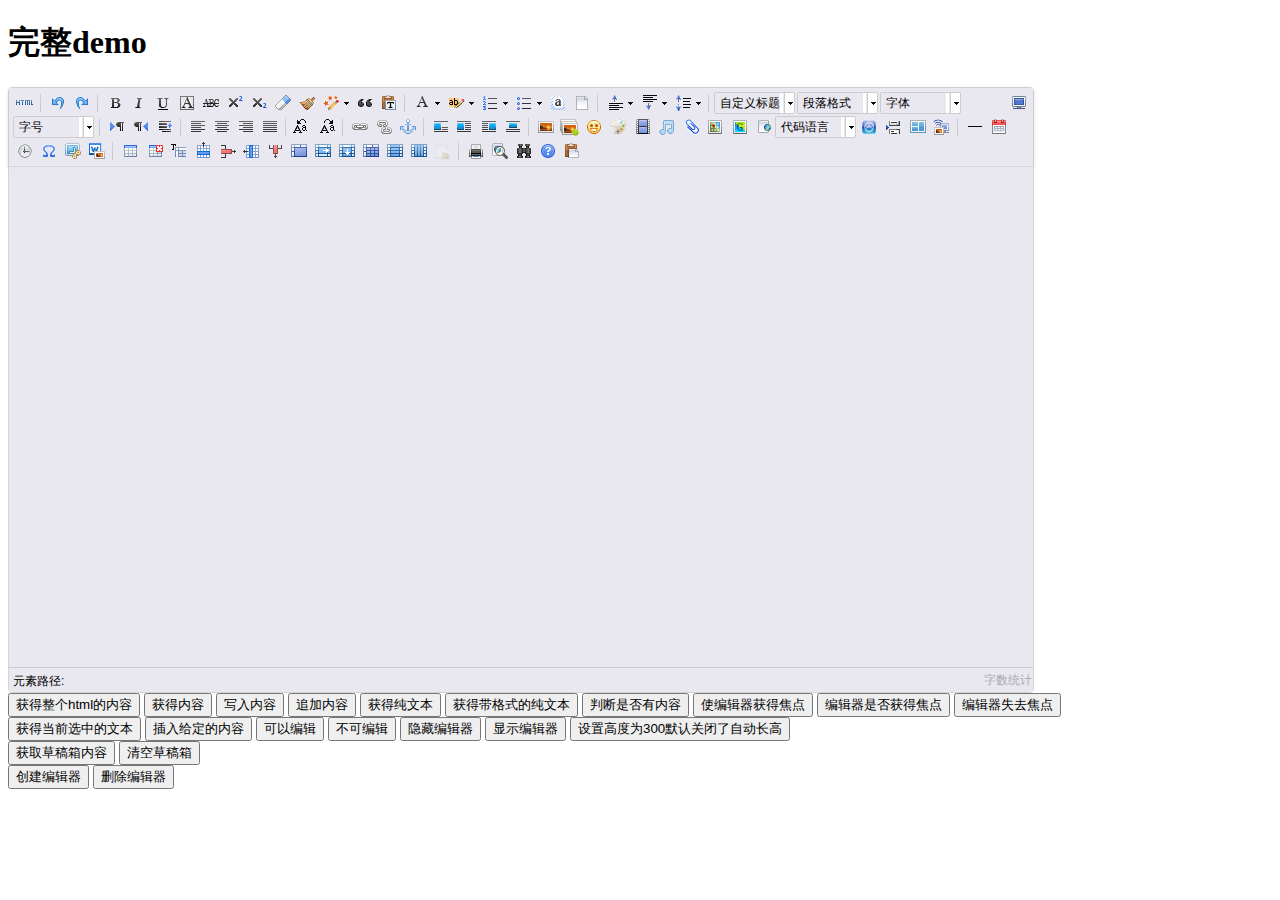
<file: assets/umediter/index.html>
<!DOCTYPE HTML PUBLIC "-//W3C//DTD HTML 4.01 Transitional//EN"
        "http://www.w3.org/TR/html4/loose.dtd">
<html>
<head>
    <title>完整demo</title>
    <meta http-equiv="Content-Type" content="text/html;charset=utf-8"/>
    <script type="text/javascript" charset="utf-8" src="ueditor.config.js"></script>
    <script type="text/javascript" charset="utf-8" src="ueditor.all.min.js"> </script>
    <!--建议手动加在语言，避免在ie下有时因为加载语言失败导致编辑器加载失败-->
    <!--这里加载的语言文件会覆盖你在配置项目里添加的语言类型，比如你在配置项目里配置的是英文，这里加载的中文，那最后就是中文-->
    <script type="text/javascript" charset="utf-8" src="lang/zh-cn/zh-cn.js"></script>

    <style type="text/css">
        div{
            width:100%;
        }
    </style>
</head>
<body>
<div>
    <h1>完整demo</h1>
    <script id="editor" type="text/plain" style="width:1024px;height:500px;"></script>
</div>
<div id="btns">
    <div>
        <button onclick="getAllHtml()">获得整个html的内容</button>
        <button onclick="getContent()">获得内容</button>
        <button onclick="setContent()">写入内容</button>
        <button onclick="setContent(true)">追加内容</button>
        <button onclick="getContentTxt()">获得纯文本</button>
        <button onclick="getPlainTxt()">获得带格式的纯文本</button>
        <button onclick="hasContent()">判断是否有内容</button>
        <button onclick="setFocus()">使编辑器获得焦点</button>
        <button onmousedown="isFocus(event)">编辑器是否获得焦点</button>
        <button onmousedown="setblur(event)" >编辑器失去焦点</button>

    </div>
    <div>
        <button onclick="getText()">获得当前选中的文本</button>
        <button onclick="insertHtml()">插入给定的内容</button>
        <button id="enable" onclick="setEnabled()">可以编辑</button>
        <button onclick="setDisabled()">不可编辑</button>
        <button onclick=" UE.getEditor('editor').setHide()">隐藏编辑器</button>
        <button onclick=" UE.getEditor('editor').setShow()">显示编辑器</button>
        <button onclick=" UE.getEditor('editor').setHeight(300)">设置高度为300默认关闭了自动长高</button>
    </div>

    <div>
        <button onclick="getLocalData()" >获取草稿箱内容</button>
        <button onclick="clearLocalData()" >清空草稿箱</button>
    </div>

</div>
<div>
    <button onclick="createEditor()">
    创建编辑器</button>
    <button onclick="deleteEditor()">
    删除编辑器</button>
</div>

<script type="text/javascript">

    //实例化编辑器
    //建议使用工厂方法getEditor创建和引用编辑器实例，如果在某个闭包下引用该编辑器，直接调用UE.getEditor('editor')就能拿到相关的实例
    var ue = UE.getEditor('editor');


    function isFocus(e){
        alert(UE.getEditor('editor').isFocus());
        UE.dom.domUtils.preventDefault(e)
    }
    function setblur(e){
        UE.getEditor('editor').blur();
        UE.dom.domUtils.preventDefault(e)
    }
    function insertHtml() {
        var value = prompt('插入html代码', '');
        UE.getEditor('editor').execCommand('insertHtml', value)
    }
    function createEditor() {
        enableBtn();
        UE.getEditor('editor');
    }
    function getAllHtml() {
        alert(UE.getEditor('editor').getAllHtml())
    }
    function getContent() {
        var arr = [];
        arr.push("使用editor.getContent()方法可以获得编辑器的内容");
        arr.push("内容为：");
        arr.push(UE.getEditor('editor').getContent());
        alert(arr.join("\n"));
    }
    function getPlainTxt() {
        var arr = [];
        arr.push("使用editor.getPlainTxt()方法可以获得编辑器的带格式的纯文本内容");
        arr.push("内容为：");
        arr.push(UE.getEditor('editor').getPlainTxt());
        alert(arr.join('\n'))
    }
    function setContent(isAppendTo) {
        var arr = [];
        arr.push("使用editor.setContent('欢迎使用ueditor')方法可以设置编辑器的内容");
        UE.getEditor('editor').setContent('欢迎使用ueditor', isAppendTo);
        alert(arr.join("\n"));
    }
    function setDisabled() {
        UE.getEditor('editor').setDisabled('fullscreen');
        disableBtn("enable");
    }

    function setEnabled() {
        UE.getEditor('editor').setEnabled();
        enableBtn();
    }

    function getText() {
        //当你点击按钮时编辑区域已经失去了焦点，如果直接用getText将不会得到内容，所以要在选回来，然后取得内容
        var range = UE.getEditor('editor').selection.getRange();
        range.select();
        var txt = UE.getEditor('editor').selection.getText();
        alert(txt)
    }

    function getContentTxt() {
        var arr = [];
        arr.push("使用editor.getContentTxt()方法可以获得编辑器的纯文本内容");
        arr.push("编辑器的纯文本内容为：");
        arr.push(UE.getEditor('editor').getContentTxt());
        alert(arr.join("\n"));
    }
    function hasContent() {
        var arr = [];
        arr.push("使用editor.hasContents()方法判断编辑器里是否有内容");
        arr.push("判断结果为：");
        arr.push(UE.getEditor('editor').hasContents());
        alert(arr.join("\n"));
    }
    function setFocus() {
        UE.getEditor('editor').focus();
    }
    function deleteEditor() {
        disableBtn();
        UE.getEditor('editor').destroy();
    }
    function disableBtn(str) {
        var div = document.getElementById('btns');
        var btns = UE.dom.domUtils.getElementsByTagName(div, "button");
        for (var i = 0, btn; btn = btns[i++];) {
            if (btn.id == str) {
                UE.dom.domUtils.removeAttributes(btn, ["disabled"]);
            } else {
                btn.setAttribute("disabled", "true");
            }
        }
    }
    function enableBtn() {
        var div = document.getElementById('btns');
        var btns = UE.dom.domUtils.getElementsByTagName(div, "button");
        for (var i = 0, btn; btn = btns[i++];) {
            UE.dom.domUtils.removeAttributes(btn, ["disabled"]);
        }
    }

    function getLocalData () {
        alert(UE.getEditor('editor').execCommand( "getlocaldata" ));
    }

    function clearLocalData () {
        UE.getEditor('editor').execCommand( "clearlocaldata" );
        alert("已清空草稿箱")
    }
</script>
</body>
</html>
</file>
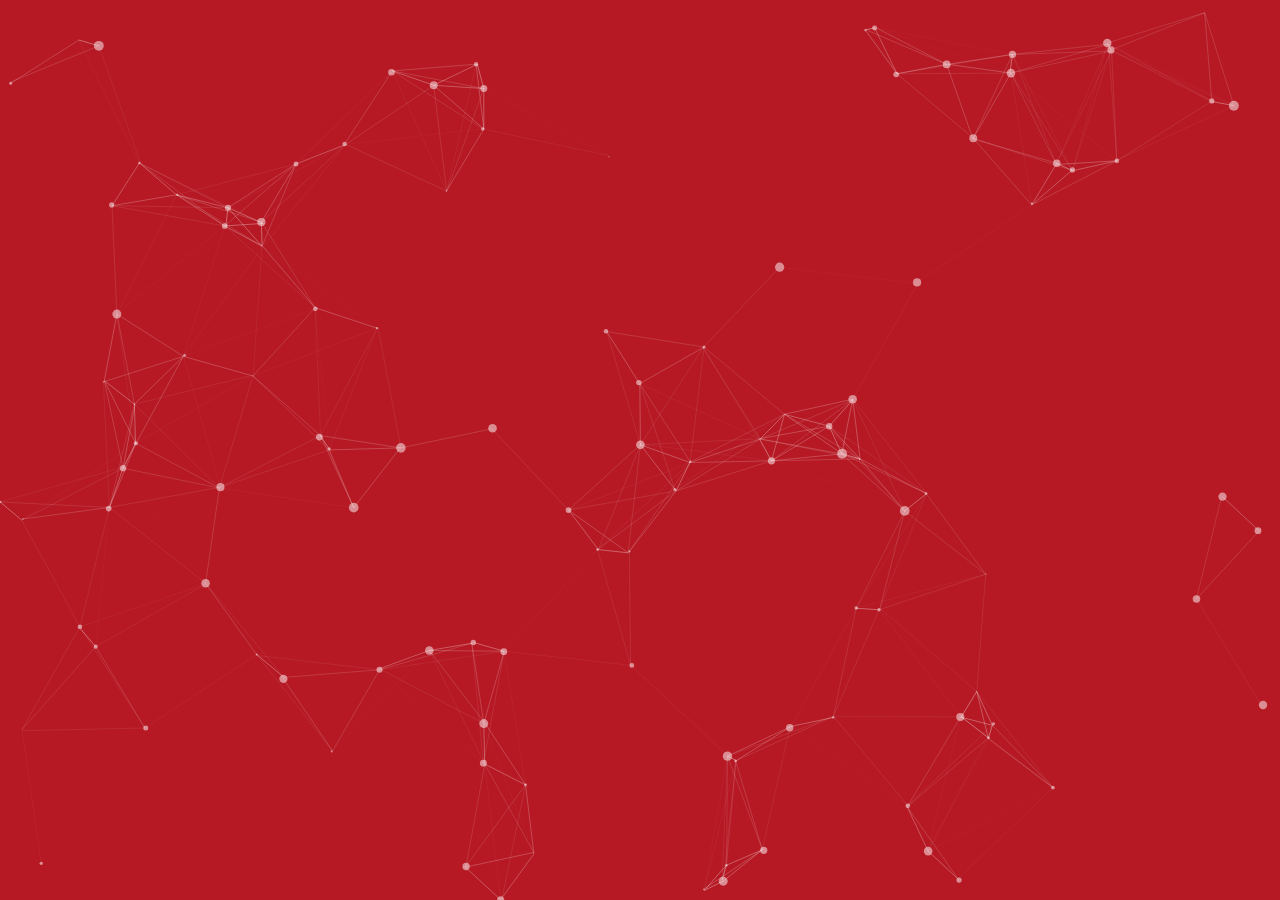
<file: assets/particles.js/practice/index.html>
<!DOCTYPE html>
<html lang="en">
<head>
  <meta charset="utf-8">
  <title>particles.js</title>
  <meta name="description" content="particles.js is a lightweight JavaScript library for creating particles.">
  <meta name="author" content="Vincent Garreau" />
  <meta name="viewport" content="width=device-width, initial-scale=1.0, minimum-scale=1.0, maximum-scale=1.0, user-scalable=no">
  <link rel="stylesheet" media="screen" href="css/style.css">
</head>
<body>

<!-- count particles -->
<!--
<div class="count-particles">
  <span class="js-count-particles">--</span> particles
</div>
-->
<!-- particles.js container -->
<div id="particles-js"></div>

<!-- scripts -->
<script src="../particles.js"></script>
<script src="js/app.js"></script>

<!-- stats.js -->
<script src="js/lib/stats.js"></script>
<script>
/*
  var count_particles, stats, update;
  stats = new Stats;
  stats.setMode(0);
  stats.domElement.style.position = 'absolute';
  stats.domElement.style.left = '0px';
  stats.domElement.style.top = '0px';
  document.body.appendChild(stats.domElement);
  count_particles = document.querySelector('.js-count-particles');
  update = function() {
    stats.begin();
    stats.end();
    if (window.pJSDom[0].pJS.particles && window.pJSDom[0].pJS.particles.array) {
      count_particles.innerText = window.pJSDom[0].pJS.particles.array.length;
    }
    requestAnimationFrame(update);
  };
  requestAnimationFrame(update);*/
</script>

</body>
</html>
</file>
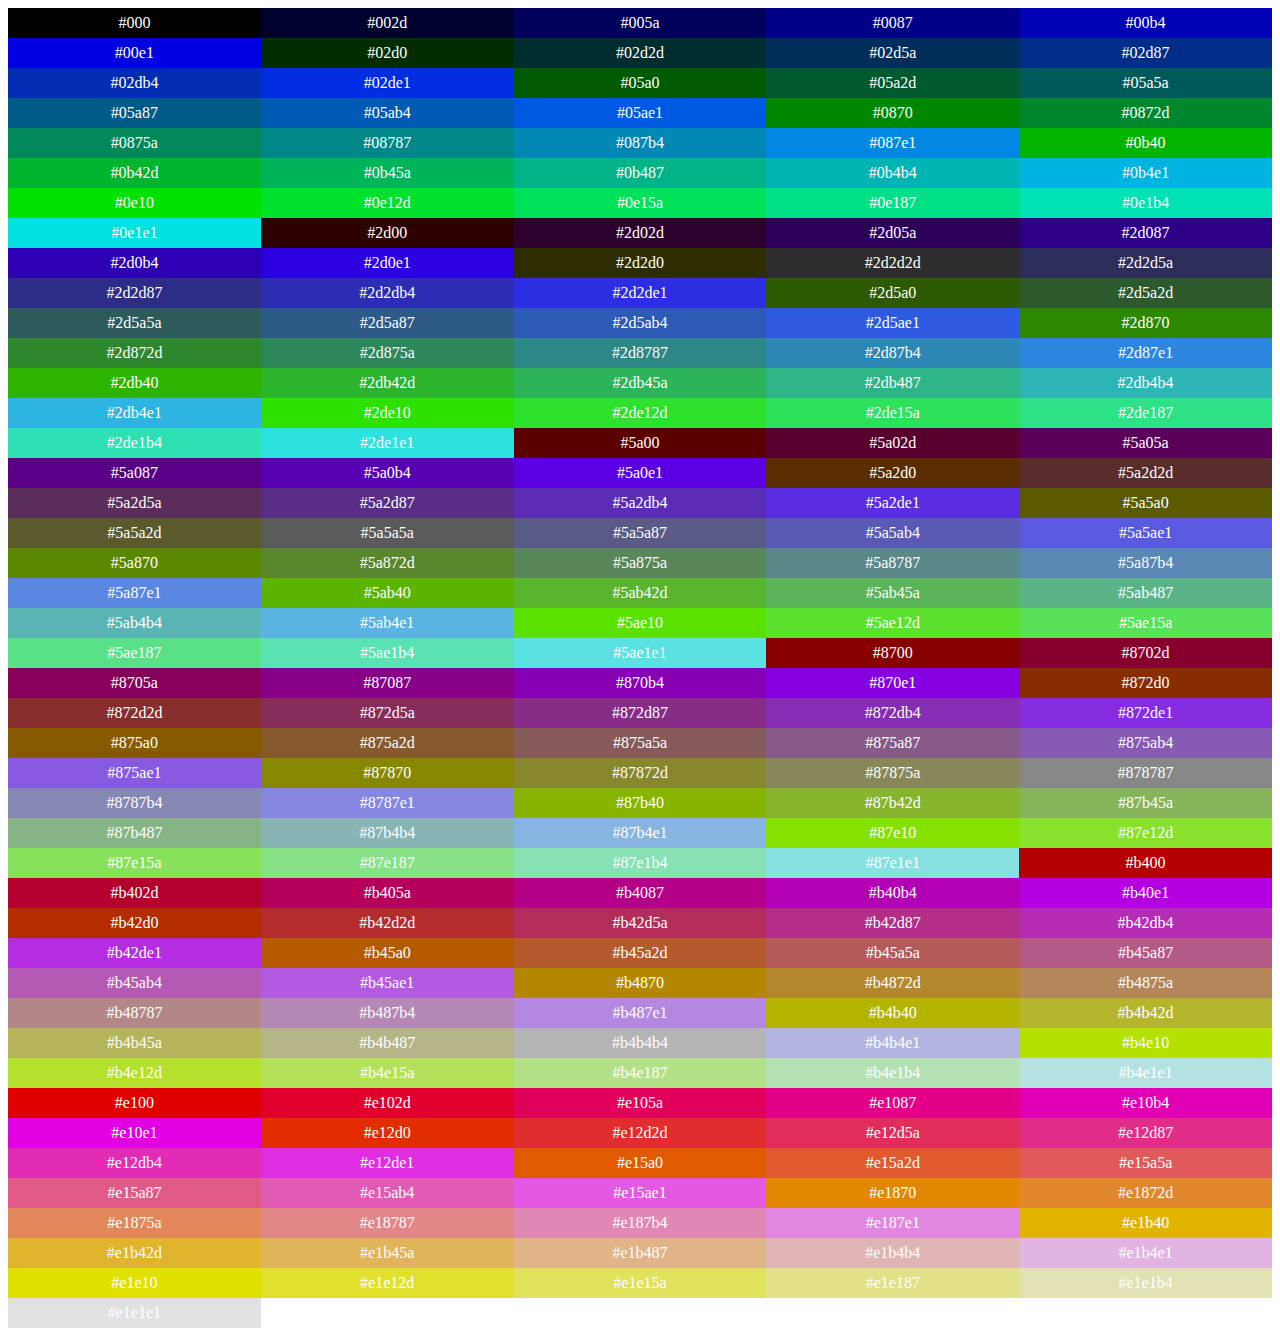
<file: assets/html/color.html>
<html>
<center>
<div id="main" class='main' style="width:100%;float:left;">

</div>
</center>

<style>
.color_span{
  width: 20%;height:30px;float:left;/*margin-left: 10px;margin-top: 10px;*/
}
.nj{
  width:100%;height:30px;line-height: 30px;border:none;float:left;margin:0px;padding:0px;color:#fff;
}
</style>

</html>
<script>
//console.log("1","start");
var oDiv = document.getElementById('main');
var num = -1;
for(var r=0;r<254;r+=45){
  for(var g=0;g<254;g+=45){
    for(var b=0;b<254;b+=45){
      num++;
      /*
      if(num%6 == 0){
        var b_r = document.createElement('br');
        var b_r2 = document.createElement('br');
        var b_r3 = document.createElement('br');
        oDiv.appendChild(b_r);
        oDiv.appendChild(b_r2);
        oDiv.appendChild(b_r3);
      }*/
      console.log("color:",r+","+g+","+b+"--"+num);
      var oSpan = document.createElement('span');
      oSpan.className = "color_span";
      oSpan.style.background="rgb("+r+","+g+","+b+")";
      oSpan.id=num;
      oDiv.appendChild(oSpan);
      var oJ = document.createElement('p');
      oJ.id='o'+num;
      oJ.className = "nj";
      oJ.innerText="#"+r.toString(16)+g.toString(16)+b.toString(16);
      //oJ.style.color="rgb("+b+","+g+","+r+")"
      oDiv.appendChild(oSpan);
      oSpan.appendChild(oJ);
    }
  }
}
</script>
</file>
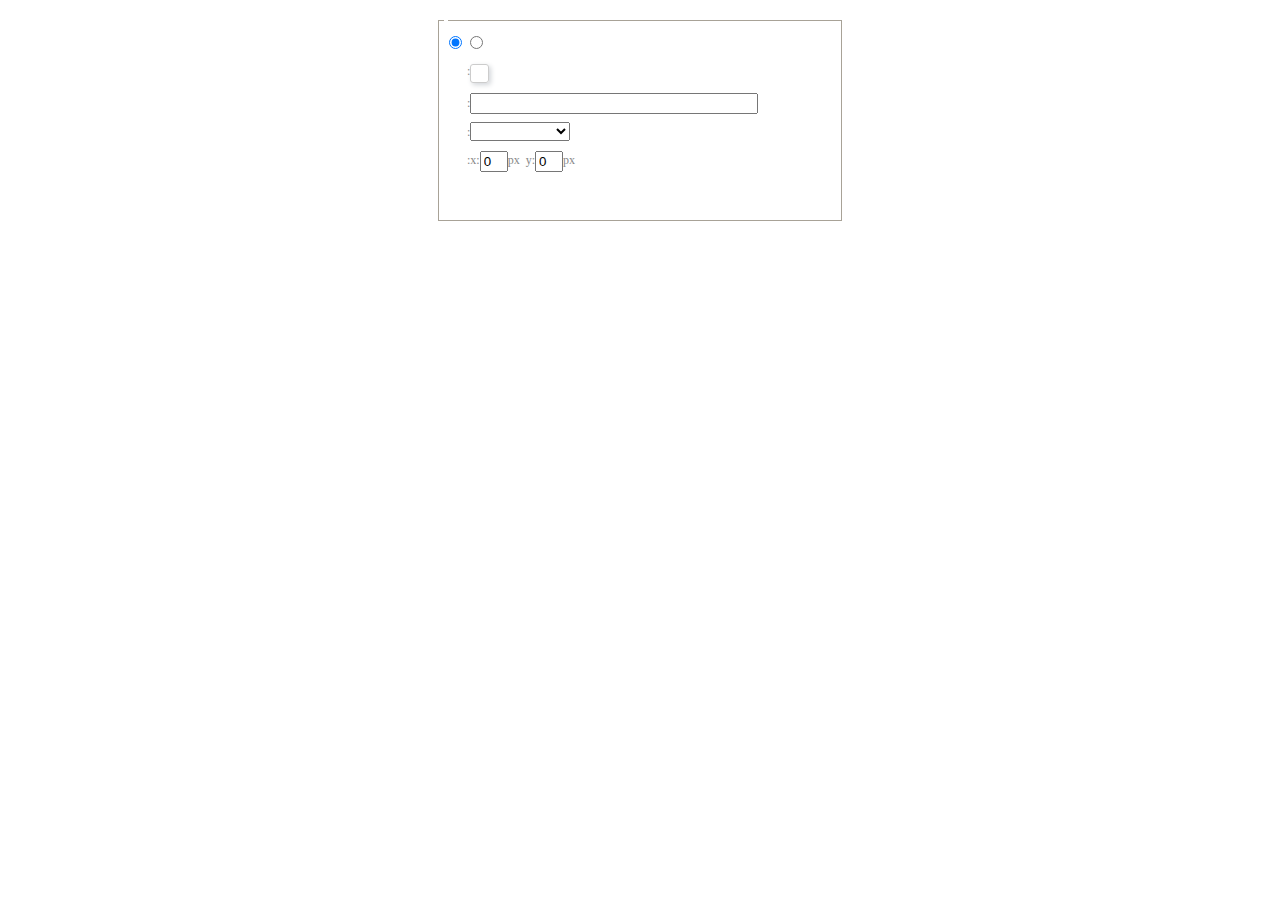
<file: assets/umediter/dialogs/background/background.html>
<!DOCTYPE HTML>
<html>
<head>
    <meta http-equiv="Content-Type" content="text/html;charset=utf-8"/>
    <script type="text/javascript" src="../internal.js"></script>
    <link rel="stylesheet" type="text/css" href="background.css">
</head>
<body>
    <div id="bg_container" class="wrapper">
        <div id="tabHeads" class="tabhead">
            <span class="focus" data-content-id="normal"><var id="lang_background_normal"></var></span>
            <span class="" data-content-id="imgManager"><var id="lang_background_local"></var></span>
        </div>
        <div id="tabBodys" class="tabbody">
            <div id="normal" class="panel focus">
                <fieldset class="bgarea">
                    <legend><var id="lang_background_set"></var></legend>
                    <div class="content">
                        <div>
                            <label><input id="nocolorRadio" class="iptradio" type="radio" name="t" value="none" checked="checked"><var id="lang_background_none"></var></label>
                            <label><input id="coloredRadio" class="iptradio" type="radio" name="t" value="color"><var id="lang_background_colored"></var></label>
                        </div>
                        <div class="wrapcolor pl">
                            <div class="color">
                                <var id="lang_background_color"></var>:
                            </div>
                            <div id="colorPicker"></div>
                            <div class="clear"></div>
                        </div>
                        <div class="wrapcolor pl">
                            <label><var id="lang_background_netimg"></var>:</label><input class="txt" type="text" id="url">
                        </div>
                        <div id="alignment" class="alignment">
                            <var id="lang_background_align"></var>:<select id="repeatType">
                                <option value="center"></option>
                                <option value="repeat-x"></option>
                                <option value="repeat-y"></option>
                                <option value="repeat"></option>
                                <option value="self"></option>
                            </select>
                        </div>
                        <div id="custom" >
                            <var id="lang_background_position"></var>:x:<input type="text" size="1" id="x" maxlength="4" value="0">px&nbsp;&nbsp;y:<input type="text" size="1" id="y" maxlength="4" value="0">px
                        </div>
                    </div>
                </fieldset>

            </div>
            <div id="imgManager" class="panel">
                <div id="imageList" style=""></div>
            </div>
        </div>
    </div>
    <script type="text/javascript" src="background.js"></script>
</body>
</html>
</file>
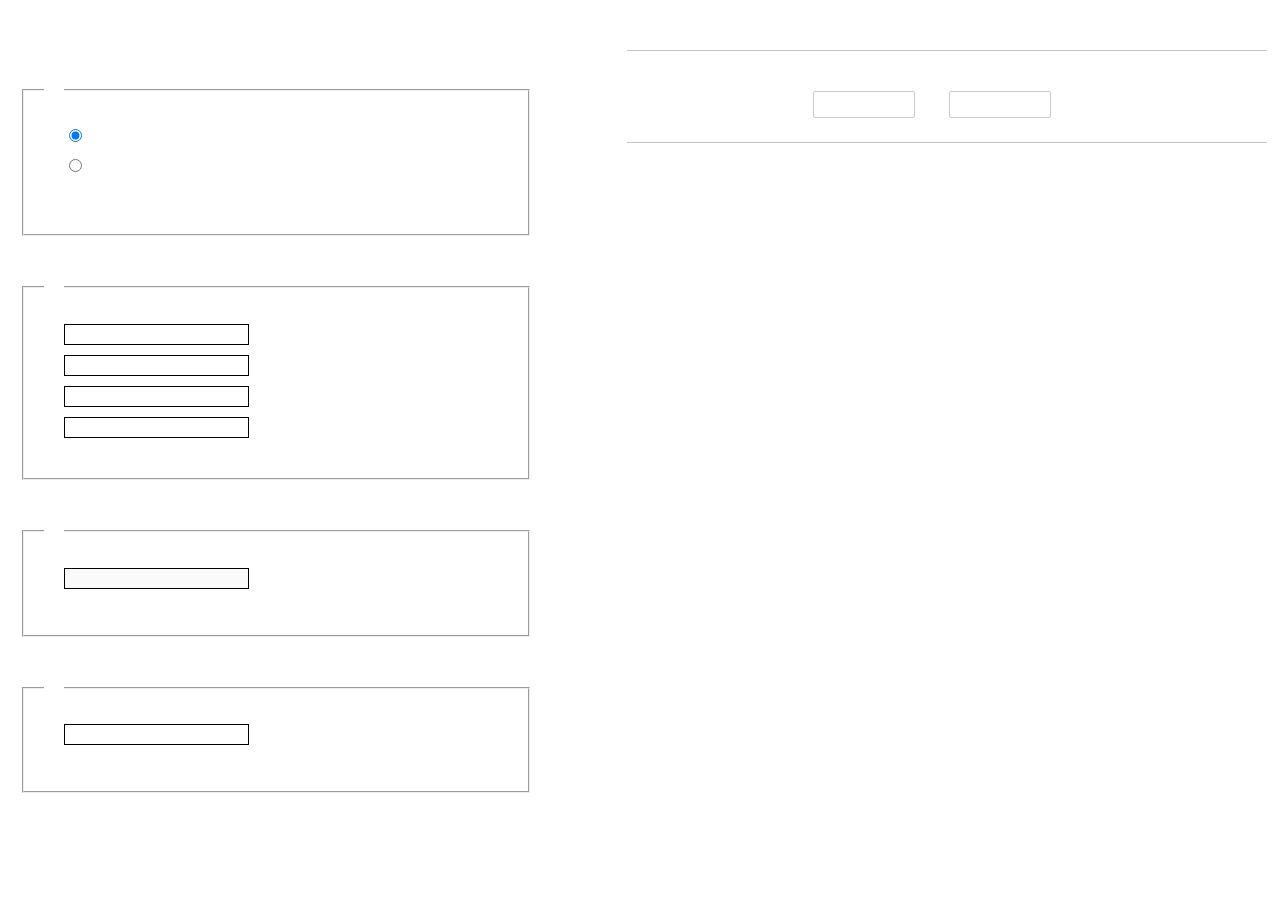
<file: assets/umediter/dialogs/charts/charts.html>
<!DOCTYPE html>
<html>
    <head>
        <title>chart</title>
        <meta chartset="utf-8">
        <link rel="stylesheet" type="text/css" href="charts.css">
        <script type="text/javascript" src="../internal.js"></script>
    </head>
    <body>
        <div class="main">
            <div class="table-view">
                <h3><var id="lang_data_source"></var></h3>
                <div id="tableContainer" class="table-container"></div>
                <h3><var id="lang_chart_format"></var></h3>
                <form name="data-form">
                    <div class="charts-format">
                        <fieldset>
                            <legend><var id="lang_data_align"></var></legend>
                            <div class="format-item-container">
                                <label>
                                    <input type="radio" class="format-ctrl not-pie-item" name="charts-format" value="1" checked="checked">
                                    <var id="lang_chart_align_same"></var>
                                </label>
                                <label>
                                    <input type="radio" class="format-ctrl not-pie-item" name="charts-format" value="-1">
                                    <var id="lang_chart_align_reverse"></var>
                                </label>
                                <br>
                            </div>
                        </fieldset>
                        <fieldset>
                            <legend><var id="lang_chart_title"></var></legend>
                            <div class="format-item-container">
                                <label>
                                    <var id="lang_chart_main_title"></var><input type="text" name="title" class="data-item">
                                </label>
                                <label>
                                    <var id="lang_chart_sub_title"></var><input type="text" name="sub-title" class="data-item not-pie-item">
                                </label>
                                <label>
                                    <var id="lang_chart_x_title"></var><input type="text" name="x-title" class="data-item not-pie-item">
                                </label>
                                <label>
                                    <var id="lang_chart_y_title"></var><input type="text" name="y-title" class="data-item not-pie-item">
                                </label>
                            </div>
                        </fieldset>
                        <fieldset>
                            <legend><var id="lang_chart_tip"></var></legend>
                            <div class="format-item-container">
                                <label>
                                    <var id="lang_cahrt_tip_prefix"></var>
                                    <input type="text" id="tipInput" name="tip" class="data-item" disabled="disabled">
                                </label>
                                <p><var id="lang_cahrt_tip_description"></var></p>
                            </div>
                        </fieldset>
                        <fieldset>
                            <legend><var id="lang_chart_data_unit"></var></legend>
                            <div class="format-item-container">
                                <label><var id="lang_chart_data_unit_title"></var><input type="text" name="unit" class="data-item"></label>
                                <p><var id="lang_chart_data_unit_description"></var></p>
                            </div>
                        </fieldset>
                    </div>
                </form>
            </div>
            <div class="charts-view">
                <div id="chartsContainer" class="charts-container"></div>
                <div id="chartsType" class="charts-type">
                    <h3><var id="lang_chart_type"></var></h3>
                    <div class="scroll-view">
                        <div class="scroll-container">
                            <div id="scrollBed" class="scroll-bed"></div>
                        </div>
                        <div id="buttonContainer" class="button-container">
                            <a href="#" data-title="prev"><var id="lang_prev_btn"></var></a>
                            <a href="#" data-title="next"><var id="lang_next_btn"></var></a>
                        </div>
                    </div>
                </div>
            </div>
        </div>
        <script src="../../third-party/jquery-1.10.2.min.js"></script>
        <script src="../../third-party/highcharts/highcharts.js"></script>
        <script src="chart.config.js"></script>
        <script src="charts.js"></script>
    </body>
</html>
</file>
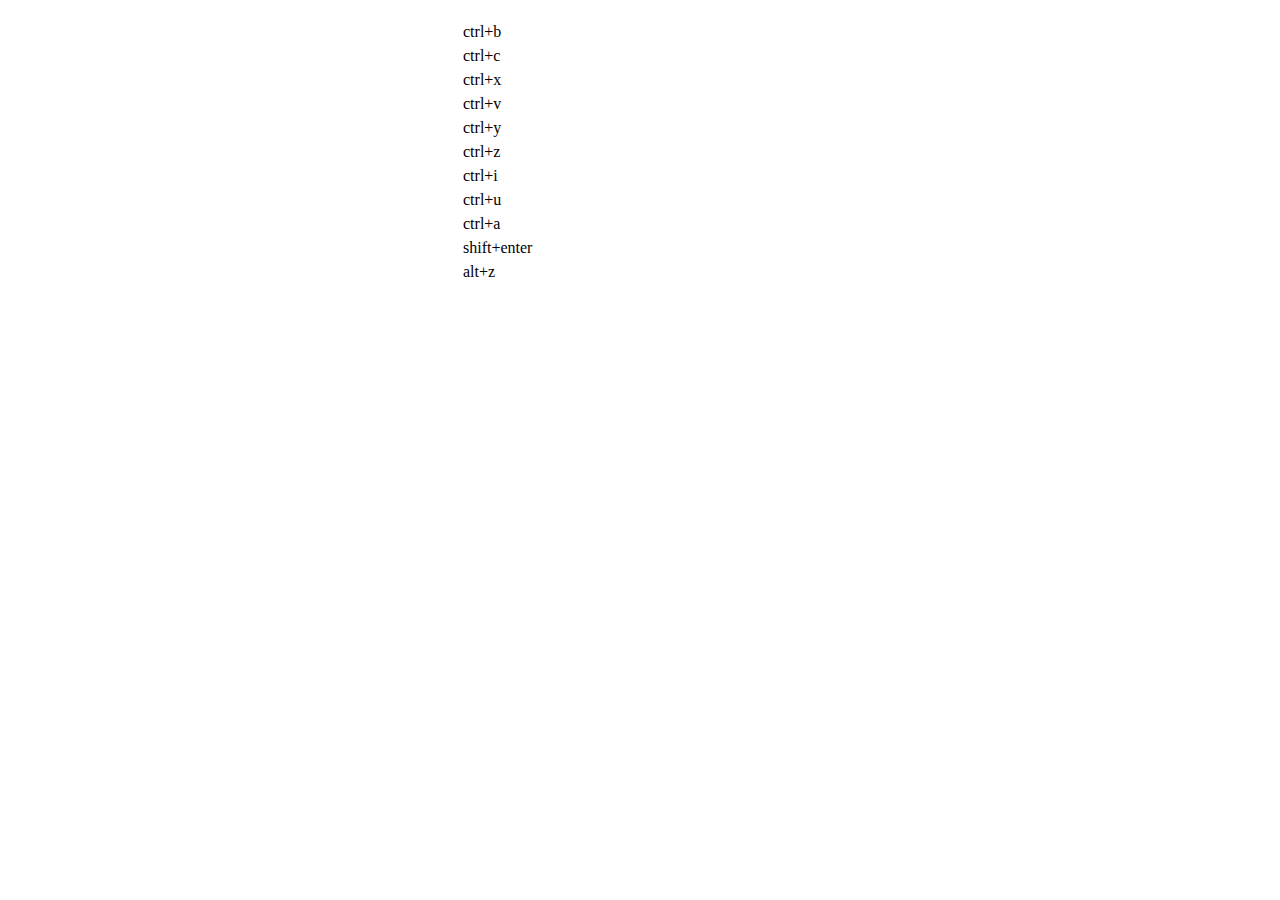
<file: assets/umediter/dialogs/help/help.html>
<!DOCTYPE HTML PUBLIC "-//W3C//DTD HTML 4.01 Transitional//EN"
        "http://www.w3.org/TR/html4/loose.dtd">
<html>
<head>
    <title>帮助</title>
    <meta content="text/html; charset=utf-8" http-equiv="Content-Type"/>
    <script type="text/javascript" src="../internal.js"></script>
    <link rel="stylesheet" type="text/css" href="help.css">
</head>
<body>
<div class="wrapper" id="helptab">
    <div id="tabHeads" class="tabhead">
        <span class="focus" tabsrc="about"><var id="lang_input_about"></var></span>
        <span tabsrc="shortcuts"><var id="lang_input_shortcuts"></var></span>
    </div>
    <div id="tabBodys" class="tabbody">
        <div id="about" class="panel">
            <h1>UEditor</h1>
            <p id="version"></p>
            <p><var id="lang_input_introduction"></var></p>
        </div>
        <div id="shortcuts" class="panel">
            <table>
                <thead>
                <tr>
                    <td><var id="lang_Txt_shortcuts"></var></td>
                    <td><var id="lang_Txt_func"></var></td>
                </tr>
                </thead>
                <tbody>
                <tr>
                    <td>ctrl+b</td>
                    <td><var id="lang_Txt_bold"></var></td>
                </tr>
                <tr>
                    <td>ctrl+c</td>
                    <td><var id="lang_Txt_copy"></var></td>
                </tr>
                <tr>
                    <td>ctrl+x</td>
                    <td><var id="lang_Txt_cut"></var></td>
                </tr>
                <tr>
                    <td>ctrl+v</td>
                    <td><var id="lang_Txt_Paste"></var></td>
                </tr>
                <tr>
                    <td>ctrl+y</td>
                    <td><var id="lang_Txt_undo"></var></td>
                </tr>
                <tr>
                    <td>ctrl+z</td>
                    <td><var id="lang_Txt_redo"></var></td>
                </tr>
                <tr>
                    <td>ctrl+i</td>
                    <td><var id="lang_Txt_italic"></var></td>
                </tr>
                <tr>
                    <td>ctrl+u</td>
                    <td><var id="lang_Txt_underline"></var></td>
                </tr>
                <tr>
                    <td>ctrl+a</td>
                    <td><var id="lang_Txt_selectAll"></var></td>
                </tr>
                <tr>
                    <td>shift+enter</td>
                    <td><var id="lang_Txt_visualEnter"></var></td>
                </tr>
                <tr>
                    <td>alt+z</td>
                    <td><var id="lang_Txt_fullscreen"></var></td>
                </tr>
                </tbody>
            </table>
        </div>
    </div>
</div>
<script type="text/javascript" src="help.js"></script>
</body>
</html>
</file>
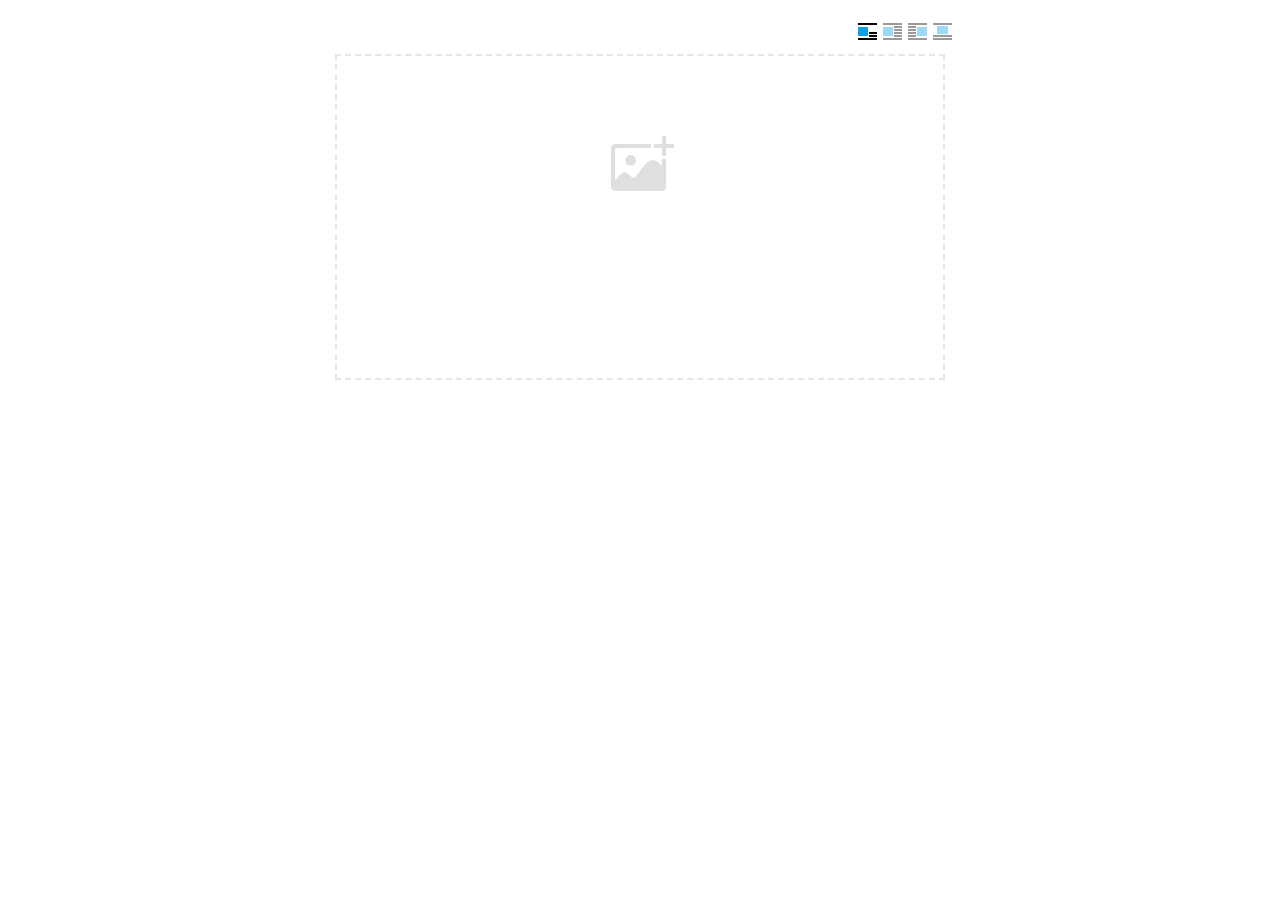
<file: assets/umediter/dialogs/image/image.html>
<!doctype html>
<html>
<head>
    <meta charset="UTF-8">
    <title>ueditor图片对话框</title>
    <script type="text/javascript" src="../internal.js"></script>

    <!-- jquery -->
    <script type="text/javascript" src="../../third-party/jquery-1.10.2.min.js"></script>

    <!-- webuploader -->
    <script src="../../third-party/webuploader/webuploader.min.js"></script>
    <link rel="stylesheet" type="text/css" href="../../third-party/webuploader/webuploader.css">

    <!-- image dialog -->
    <link rel="stylesheet" href="image.css" type="text/css" />
</head>
<body>

    <div class="wrapper">
        <div id="tabhead" class="tabhead">
            <span class="tab" data-content-id="remote"><var id="lang_tab_remote"></var></span>
            <span class="tab focus" data-content-id="upload"><var id="lang_tab_upload"></var></span>
            <span class="tab" data-content-id="online"><var id="lang_tab_online"></var></span>
            <span class="tab" data-content-id="search"><var id="lang_tab_search"></var></span>
        </div>
        <div class="alignBar">
            <label class="algnLabel"><var id="lang_input_align"></var></label>
                    <span id="alignIcon">
                        <span id="noneAlign" class="none-align focus" data-align="none"></span>
                        <span id="leftAlign" class="left-align" data-align="left"></span>
                        <span id="rightAlign" class="right-align" data-align="right"></span>
                        <span id="centerAlign" class="center-align" data-align="center"></span>
                    </span>
            <input id="align" name="align" type="hidden" value="none"/>
        </div>
        <div id="tabbody" class="tabbody">

            <!-- 远程图片 -->
            <div id="remote" class="panel">
                <div class="top">
                    <div class="row">
                        <label for="url"><var id="lang_input_url"></var></label>
                        <span><input class="text" id="url" type="text"/></span>
                    </div>
                </div>
                <div class="left">
                    <div class="row">
                        <label><var id="lang_input_size"></var></label>
                        <span><var id="lang_input_width">&nbsp;&nbsp;</var><input class="text" type="text" id="width"/>px </span>
                        <span><var id="lang_input_height">&nbsp;&nbsp;</var><input class="text" type="text" id="height"/>px </span>
                        <span><input id="lock" type="checkbox" disabled="disabled"><span id="lockicon"></span></span>
                    </div>
                    <div class="row">
                        <label><var id="lang_input_border"></var></label>
                        <span><input class="text" type="text" id="border"/>px </span>
                    </div>
                    <div class="row">
                        <label><var id="lang_input_vhspace"></var></label>
                        <span><input class="text" type="text" id="vhSpace"/>px </span>
                    </div>
                    <div class="row">
                        <label><var id="lang_input_title"></var></label>
                        <span><input class="text" type="text" id="title"/></span>
                    </div>
                </div>
                <div class="right"><div id="preview"></div></div>
            </div>

            <!-- 上传图片 -->
            <div id="upload" class="panel focus">
                <div id="queueList" class="queueList">
                    <div class="statusBar element-invisible">
                        <div class="progress">
                            <span class="text">0%</span>
                            <span class="percentage"></span>
                        </div><div class="info"></div>
                        <div class="btns">
                            <div id="filePickerBtn"></div>
                            <div class="uploadBtn"><var id="lang_start_upload"></var></div>
                        </div>
                    </div>
                    <div id="dndArea" class="placeholder">
                        <div class="filePickerContainer">
                            <div id="filePickerReady"></div>
                        </div>
                    </div>
                    <ul class="filelist element-invisible">
                        <li id="filePickerBlock" class="filePickerBlock"></li>
                    </ul>
                </div>
            </div>

            <!-- 在线图片 -->
            <div id="online" class="panel">
                <div id="imageList"><var id="lang_imgLoading"></var></div>
            </div>

            <!-- 搜索图片 -->
            <div id="search" class="panel">
                <div class="searchBar">
                    <input id="searchTxt" class="searchTxt text" type="text" />
                    <select id="searchType" class="searchType">
                        <option value="&s=4&z=0"></option>
                        <option value="&s=1&z=19"></option>
                        <option value="&s=2&z=0"></option>
                        <option value="&s=3&z=0"></option>
                    </select>
                    <input id="searchReset" type="button"  />
                    <input id="searchBtn" type="button"  />
                </div>
                <div id="searchList" class="searchList"><ul id="searchListUl"></ul></div>
            </div>

        </div>
    </div>
    <script type="text/javascript" src="image.js"></script>

</body>
</html>
</file>
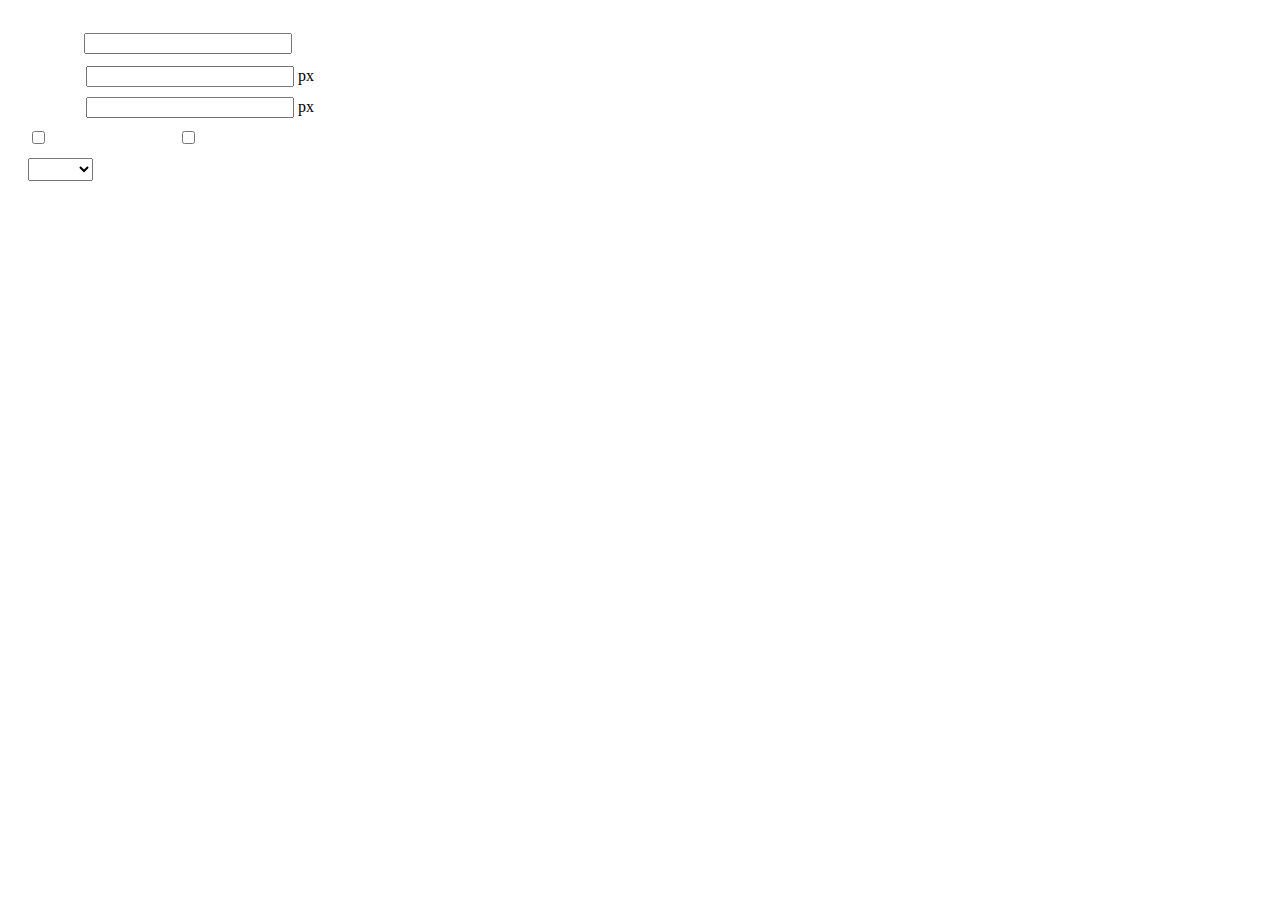
<file: assets/umediter/dialogs/insertframe/insertframe.html>
<!DOCTYPE html>
<html>
<head>
    <meta http-equiv="Content-Type" content="text/html; charset=utf-8"/>
    <title></title>
    <script type="text/javascript" src="../internal.js"></script>
    <style type="text/css">
        .warp {width: 320px;height: 153px;margin-left:5px;padding: 20px 0 0 15px;position: relative;}
        #url {width: 290px; margin-bottom: 2px; margin-left: -6px; margin-left: -2px\9;*margin-left:0;_margin-left:0; }
        .format span{display: inline-block; width: 58px;text-align: center; zoom:1;}
        table td{padding:5px 0;}
        #align{width: 65px;height: 23px;line-height: 22px;}
    </style>
</head>
<body>
<div class="warp">
        <table width="300" cellpadding="0" cellspacing="0">
            <tr>
                <td colspan="2" class="format">
                    <span><var id="lang_input_address"></var></span>
                    <input style="width:200px" id="url" type="text" value=""/>
                </td>
            </tr>
            <tr>
                <td colspan="2" class="format"><span><var id="lang_input_width"></var></span><input style="width:200px" type="text" id="width"/> px</td>

            </tr>
            <tr>
                <td colspan="2" class="format"><span><var id="lang_input_height"></var></span><input style="width:200px" type="text" id="height"/> px</td>
            </tr>
            <tr>
                <td><span><var id="lang_input_isScroll"></var></span><input type="checkbox" id="scroll"/> </td>
                <td><span><var id="lang_input_frameborder"></var></span><input type="checkbox" id="frameborder"/> </td>
            </tr>

            <tr>
                <td colspan="2"><span><var id="lang_input_alignMode"></var></span>
                    <select id="align">
                        <option value=""></option>
                        <option value="left"></option>
                        <option value="right"></option>
                    </select>
                </td>
            </tr>
        </table>
</div>
<script type="text/javascript">
    var iframe = editor._iframe;
    if(iframe){
        $G("url").value = iframe.getAttribute("src")||"";
        $G("width").value = iframe.getAttribute("width")||iframe.style.width.replace("px","")||"";
        $G("height").value = iframe.getAttribute("height") || iframe.style.height.replace("px","") ||"";
        $G("scroll").checked = (iframe.getAttribute("scrolling") == "yes") ? true : false;
        $G("frameborder").checked = (iframe.getAttribute("frameborder") == "1") ? true : false;
        $G("align").value = iframe.align ? iframe.align : "";
    }
    function queding(){
        var  url = $G("url").value.replace(/^\s*|\s*$/ig,""),
                width = $G("width").value,
                height = $G("height").value,
                scroll = $G("scroll"),
                frameborder = $G("frameborder"),
                float = $G("align").value,
                newIframe = editor.document.createElement("iframe"),
                div;
        if(!url){
            alert(lang.enterAddress);
            return false;
        }
        newIframe.setAttribute("src",/http:\/\/|https:\/\//ig.test(url) ? url : "http://"+url);
        /^[1-9]+[.]?\d*$/g.test( width ) ? newIframe.setAttribute("width",width) : "";
        /^[1-9]+[.]?\d*$/g.test( height ) ? newIframe.setAttribute("height",height) : "";
        scroll.checked ?  newIframe.setAttribute("scrolling","yes") : newIframe.setAttribute("scrolling","no");
        frameborder.checked ?  newIframe.setAttribute("frameborder","1",0) : newIframe.setAttribute("frameborder","0",0);
        float ? newIframe.setAttribute("align",float) :  newIframe.setAttribute("align","");
        if(iframe){
            iframe.parentNode.insertBefore(newIframe,iframe);
            domUtils.remove(iframe);
        }else{
            div = editor.document.createElement("div");
            div.appendChild(newIframe);
            editor.execCommand("inserthtml",div.innerHTML);
        }
        editor._iframe = null;
        dialog.close();
    }
    dialog.onok = queding;
    $G("url").onkeydown = function(evt){
        evt = evt || event;
        if(evt.keyCode == 13){
            queding();
        }
    };
    $focus($G( "url" ));

</script>
</body>
</html>
</file>
<file: assets/umediter/dialogs/background/background.css>
.wrapper{ width: 424px;margin: 10px auto; zoom:1;position: relative}
.tabbody{height:225px;}
.tabbody .panel { position: absolute;width:100%; height:100%;background: #fff; display: none;}
.tabbody .focus { display: block;}

body{font-size: 12px;color: #888;overflow: hidden;}
input,label{vertical-align:middle}
.clear{clear: both;}
.pl{padding-left: 18px;padding-left: 23px\9;}

#imageList {width: 420px;height: 215px;margin-top: 10px;overflow: hidden;overflow-y: auto;}
#imageList div {float: left;width: 100px;height: 95px;margin: 5px 10px;}
#imageList img {cursor: pointer;border: 2px solid white;}

.bgarea{margin: 10px;padding: 5px;height: 84%;border: 1px solid #A8A297;}
.content div{margin: 10px 0 10px 5px;}
.content .iptradio{margin: 0px 5px 5px 0px;}
.txt{width:280px;}

.wrapcolor{height: 19px;}
div.color{float: left;margin: 0;}
#colorPicker{width: 17px;height: 17px;border: 1px solid #CCC;display: inline-block;border-radius: 3px;box-shadow: 2px 2px 5px #D3D6DA;margin: 0;float: left;}
div.alignment,#custom{margin-left: 23px;margin-left: 28px\9;}
#custom input{height: 15px;min-height: 15px;width:20px;}
#repeatType{width:100px;}


/* 图片管理样式 */
#imgManager {
    width: 100%;
    height: 225px;
}
#imgManager #imageList{
    width: 100%;
    overflow-x: hidden;
    overflow-y: auto;
}
#imgManager ul {
    display: block;
    list-style: none;
    margin: 0;
    padding: 0;
}
#imgManager li {
    float: left;
    display: block;
    list-style: none;
    padding: 0;
    width: 113px;
    height: 113px;
    margin: 9px 0 0 19px;
    background-color: #eee;
    overflow: hidden;
    cursor: pointer;
    position: relative;
}
#imgManager li.clearFloat {
    float: none;
    clear: both;
    display: block;
    width:0;
    height:0;
    margin: 0;
    padding: 0;
}
#imgManager li img {
    cursor: pointer;
}
#imgManager li .icon {
    cursor: pointer;
    width: 113px;
    height: 113px;
    position: absolute;
    top: 0;
    left: 0;
    z-index: 2;
    border: 0;
    background-repeat: no-repeat;
}
#imgManager li .icon:hover {
    width: 107px;
    height: 107px;
    border: 3px solid #1094fa;
}
#imgManager li.selected .icon {
    background-image: url(images/success.png);
    background-position: 75px 75px;
}
#imgManager li.selected .icon:hover {
    width: 107px;
    height: 107px;
    border: 3px solid #1094fa;
    background-position: 72px 72px;
}
</file>
<file: assets/umediter/dialogs/charts/charts.css>
html, body {
    width: 100%;
    height: 100%;
    margin: 0;
    padding: 0;
    overflow-x: hidden;
}

.main {
    width: 100%;
    overflow: hidden;
}

.table-view {
    height: 100%;
    float: left;
    margin: 20px;
    width: 40%;
}

.table-view .table-container {
    width: 100%;
    margin-bottom: 50px;
    overflow: scroll;
}

.table-view th {
    padding: 5px 10px;
    background-color: #F7F7F7;
}

.table-view td {
    width: 50px;
    text-align: center;
    padding:0;
}

.table-container input {
    width: 40px;
    padding: 5px;
    border: none;
    outline: none;
}

.table-view caption {
    font-size: 18px;
    text-align: left;
}

.charts-view {
    /*margin-left: 49%!important;*/
    width: 50%;
    margin-left: 49%;
    height: 400px;
}

.charts-container {
    border-left: 1px solid #c3c3c3;
}

.charts-format fieldset {
    padding-left: 20px;
    margin-bottom: 50px;
}

.charts-format legend {
    padding-left: 10px;
    padding-right: 10px;
}

.format-item-container {
    padding: 20px;
}

.format-item-container label {
    display: block;
    margin: 10px 0;
}

.charts-format .data-item {
    border: 1px solid black;
    outline: none;
    padding: 2px 3px;
}

/* 图表类型 */

.charts-type {
    margin-top: 50px;
    height: 300px;
}

.scroll-view {
    border: 1px solid #c3c3c3;
    border-left: none;
    border-right: none;
    overflow: hidden;
}

.scroll-container {
    margin: 20px;
    width: 100%;
    overflow: hidden;
}

.scroll-bed {
    width: 10000px;
    _margin-top: 20px;
    -webkit-transition: margin-left .5s ease;
    -moz-transition: margin-left .5s ease;
    transition: margin-left .5s ease;
}

.view-box {
    display: inline-block;
    *display: inline;
    *zoom: 1;
    margin-right: 20px;
    border: 2px solid white;
    line-height: 0;
    overflow: hidden;
    cursor: pointer;
}

.view-box img {
    border: 1px solid #cecece;
}

.view-box.selected {
    border-color: #7274A7;
}

.button-container {
    margin-bottom: 20px;
    text-align: center;
}

.button-container a {
    display: inline-block;
    width: 100px;
    height: 25px;
    line-height: 25px;
    border: 1px solid #c2ccd1;
    margin-right: 30px;
    text-decoration: none;
    color: black;
    -webkit-border-radius: 2px;
    -moz-border-radius: 2px;
    border-radius: 2px;
}

.button-container a:HOVER {
    background: #fcfcfc;
}

.button-container a:ACTIVE {
    border-top-color: #c2ccd1;
    box-shadow:inset 0 5px 4px -4px rgba(49, 49, 64, 0.1);
}

.edui-charts-not-data {
    height: 100px;
    line-height: 100px;
    text-align: center;
}
</file>
<file: assets/umediter/dialogs/help/help.css>
.wrapper{width: 370px;margin: 10px auto;zoom: 1;}
.tabbody{height: 360px;}
.tabbody .panel{width:100%;height: 360px;position: absolute;background: #fff;}
.tabbody .panel h1{font-size:26px;margin: 5px 0 0 5px;}
.tabbody .panel p{font-size:12px;margin: 5px 0 0 5px;}
.tabbody table{width:90%;line-height: 20px;margin: 5px 0 0 5px;;}
.tabbody table thead{font-weight: bold;line-height: 25px;}
</file>
<file: assets/umediter/third-party/webuploader/webuploader.css>
.webuploader-container {
	position: relative;
}
.webuploader-element-invisible {
	position: absolute !important;
	clip: rect(1px 1px 1px 1px); /* IE6, IE7 */
    clip: rect(1px,1px,1px,1px);
}
.webuploader-pick {
	position: relative;
	display: inline-block;
	cursor: pointer;
	background: #00b7ee;
	padding: 10px 15px;
	color: #fff;
	text-align: center;
	border-radius: 3px;
	overflow: hidden;
}
.webuploader-pick-hover {
	background: #00a2d4;
}

.webuploader-pick-disable {
	opacity: 0.6;
	pointer-events:none;
}
</file>
<file: assets/umediter/dialogs/image/image.css>
@charset "utf-8";
/* dialog样式 */
.wrapper {
    zoom: 1;
    width: 630px;
    *width: 626px;
    height: 380px;
    margin: 0 auto;
    padding: 10px;
    position: relative;
    font-family: sans-serif;
}

/*tab样式框大小*/
.tabhead {
    float:left;
}
.tabbody {
    width: 100%;
    height: 346px;
    position: relative;
    clear: both;
}

.tabbody .panel {
    position: absolute;
    width: 0;
    height: 0;
    background: #fff;
    overflow: hidden;
    display: none;
}

.tabbody .panel.focus {
    width: 100%;
    height: 346px;
    display: block;
}

/* 图片对齐方式 */
.alignBar{
    float:right;
    margin-top: 5px;
    position: relative;
}

.alignBar .algnLabel{
    float:left;
    height: 20px;
    line-height: 20px;
}

.alignBar #alignIcon{
    zoom:1;
    _display: inline;
    display: inline-block;
    position: relative;
}
.alignBar #alignIcon span{
    float: left;
    cursor: pointer;
    display: block;
    width: 19px;
    height: 17px;
    margin-right: 3px;
    margin-left: 3px;
    background-image: url(./images/alignicon.jpg);
}
.alignBar #alignIcon .none-align{
    background-position: 0 -18px;
}
.alignBar #alignIcon .left-align{
    background-position: -20px -18px;
}
.alignBar #alignIcon .right-align{
    background-position: -40px -18px;
}
.alignBar #alignIcon .center-align{
    background-position: -60px -18px;
}
.alignBar #alignIcon .none-align.focus{
    background-position: 0 0;
}
.alignBar #alignIcon .left-align.focus{
    background-position: -20px 0;
}
.alignBar #alignIcon .right-align.focus{
    background-position: -40px 0;
}
.alignBar #alignIcon .center-align.focus{
    background-position: -60px 0;
}




/* 远程图片样式 */
#remote {
    z-index: 200;
}

#remote .top{
    width: 100%;
    margin-top: 25px;
}
#remote .left{
    display: block;
    float: left;
    width: 300px;
    height:10px;
}
#remote .right{
    display: block;
    float: right;
    width: 300px;
    height:10px;
}
#remote .row{
    margin-left: 20px;
    clear: both;
    height: 40px;
}

#remote .row label{
    text-align: center;
    width: 50px;
    zoom:1;
    _display: inline;
    display:inline-block;
    vertical-align: middle;
}
#remote .row label.algnLabel{
    float: left;

}

#remote input.text{
    width: 150px;
    padding: 3px 6px;
    font-size: 14px;
    line-height: 1.42857143;
    color: #555;
    background-color: #fff;
    background-image: none;
    border: 1px solid #ccc;
    border-radius: 4px;
    -webkit-box-shadow: inset 0 1px 1px rgba(0, 0, 0, .075);
    box-shadow: inset 0 1px 1px rgba(0, 0, 0, .075);
    -webkit-transition: border-color ease-in-out .15s, box-shadow ease-in-out .15s;
    transition: border-color ease-in-out .15s, box-shadow ease-in-out .15s;
}
#remote input.text:focus {
    border-color: #66afe9;
    outline: 0;
    -webkit-box-shadow: inset 0 1px 1px rgba(0, 0, 0, .075), 0 0 8px rgba(102, 175, 233, .6);
    box-shadow: inset 0 1px 1px rgba(0, 0, 0, .075), 0 0 8px rgba(102, 175, 233, .6);
}
#remote #url{
    width: 500px;
    margin-bottom: 2px;
}
#remote #width,
#remote #height{
    width: 20px;
    margin-left: 2px;
    margin-right: 2px;
}
#remote #border,
#remote #vhSpace,
#remote #title{
    width: 180px;
    margin-right: 5px;
}
#remote #lock{
}
#remote #lockicon{
    zoom: 1;
    _display:inline;
    display: inline-block;
    width: 20px;
    height: 20px;
    background: url("../../themes/default/images/lock.gif") -13px -13px no-repeat;
    vertical-align: middle;
}
#remote #preview{
    clear: both;
    width: 260px;
    height: 240px;
    z-index: 9999;
    margin-top: 10px;
    background-color: #eee;
    overflow: hidden;
}

/* 上传图片 */
.tabbody #upload.panel {
    width: 0;
    height: 0;
    overflow: hidden;
    position: absolute !important;
    clip: rect(1px, 1px, 1px, 1px);
    background: #fff;
    display: block;
}

.tabbody #upload.panel.focus {
    width: 100%;
    height: 346px;
    display: block;
    clip: auto;
}

#upload .queueList {
    margin: 0;
    width: 100%;
    height: 100%;
    position: absolute;
    overflow: hidden;
}

#upload p {
    margin: 0;
}

.element-invisible {
    width: 0 !important;
    height: 0 !important;
    border: 0;
    padding: 0;
    margin: 0;
    overflow: hidden;
    position: absolute !important;
    clip: rect(1px, 1px, 1px, 1px);
}

#upload .placeholder {
    margin: 10px;
    border: 2px dashed #e6e6e6;
    *border: 0px dashed #e6e6e6;
    height: 172px;
    padding-top: 150px;
    text-align: center;
    background: url(./images/image.png) center 70px no-repeat;
    color: #cccccc;
    font-size: 18px;
    position: relative;
    top:0;
    *top: 10px;
}

#upload .placeholder .webuploader-pick {
    font-size: 18px;
    background: #00b7ee;
    border-radius: 3px;
    line-height: 44px;
    padding: 0 30px;
    *width: 120px;
    color: #fff;
    display: inline-block;
    margin: 0 auto 20px auto;
    cursor: pointer;
    box-shadow: 0 1px 1px rgba(0, 0, 0, 0.1);
}

#upload .placeholder .webuploader-pick-hover {
    background: #00a2d4;
}


#filePickerContainer {
    text-align: center;
}

#upload .placeholder .flashTip {
    color: #666666;
    font-size: 12px;
    position: absolute;
    width: 100%;
    text-align: center;
    bottom: 20px;
}

#upload .placeholder .flashTip a {
    color: #0785d1;
    text-decoration: none;
}

#upload .placeholder .flashTip a:hover {
    text-decoration: underline;
}

#upload .placeholder.webuploader-dnd-over {
    border-color: #999999;
}

#upload .filelist {
    list-style: none;
    margin: 0;
    padding: 0;
    overflow-x: hidden;
    overflow-y: auto;
    position: relative;
    height: 300px;
}

#upload .filelist:after {
    content: '';
    display: block;
    width: 0;
    height: 0;
    overflow: hidden;
    clear: both;
    position: relative;
}

#upload .filelist li {
    width: 113px;
    height: 113px;
    background: url(./images/bg.png);
    text-align: center;
    margin: 9px 0 0 9px;
    *margin: 6px 0 0 6px;
    position: relative;
    display: block;
    float: left;
    overflow: hidden;
    font-size: 12px;
}

#upload .filelist li p.log {
    position: relative;
    top: -45px;
}

#upload .filelist li p.title {
    position: absolute;
    top: 0;
    left: 0;
    width: 100%;
    overflow: hidden;
    white-space: nowrap;
    text-overflow: ellipsis;
    top: 5px;
    text-indent: 5px;
    text-align: left;
}

#upload .filelist li p.progress {
    position: absolute;
    width: 100%;
    bottom: 0;
    left: 0;
    height: 8px;
    overflow: hidden;
    z-index: 50;
    margin: 0;
    border-radius: 0;
    background: none;
    -webkit-box-shadow: 0 0 0;
}

#upload .filelist li p.progress span {
    display: none;
    overflow: hidden;
    width: 0;
    height: 100%;
    background: #1483d8 url(./images/progress.png) repeat-x;

    -webit-transition: width 200ms linear;
    -moz-transition: width 200ms linear;
    -o-transition: width 200ms linear;
    -ms-transition: width 200ms linear;
    transition: width 200ms linear;

    -webkit-animation: progressmove 2s linear infinite;
    -moz-animation: progressmove 2s linear infinite;
    -o-animation: progressmove 2s linear infinite;
    -ms-animation: progressmove 2s linear infinite;
    animation: progressmove 2s linear infinite;

    -webkit-transform: translateZ(0);
}

@-webkit-keyframes progressmove {
    0% {
        background-position: 0 0;
    }
    100% {
        background-position: 17px 0;
    }
}

@-moz-keyframes progressmove {
    0% {
        background-position: 0 0;
    }
    100% {
        background-position: 17px 0;
    }
}

@keyframes progressmove {
    0% {
        background-position: 0 0;
    }
    100% {
        background-position: 17px 0;
    }
}

#upload .filelist li p.imgWrap {
    position: relative;
    z-index: 2;
    line-height: 113px;
    vertical-align: middle;
    overflow: hidden;
    width: 113px;
    height: 113px;

    -webkit-transform-origin: 50% 50%;
    -moz-transform-origin: 50% 50%;
    -o-transform-origin: 50% 50%;
    -ms-transform-origin: 50% 50%;
    transform-origin: 50% 50%;

    -webit-transition: 200ms ease-out;
    -moz-transition: 200ms ease-out;
    -o-transition: 200ms ease-out;
    -ms-transition: 200ms ease-out;
    transition: 200ms ease-out;
}

#upload .filelist li img {
    width: 100%;
}

#upload .filelist li p.error {
    background: #f43838;
    color: #fff;
    position: absolute;
    bottom: 0;
    left: 0;
    height: 28px;
    line-height: 28px;
    width: 100%;
    z-index: 100;
    display:none;
}

#upload .filelist li .success {
    display: block;
    position: absolute;
    left: 0;
    bottom: 0;
    height: 40px;
    width: 100%;
    z-index: 200;
    background: url(./images/success.png) no-repeat right bottom;
    background: url(./images/success.gif) no-repeat right bottom \9;
}

#upload .filelist li.filePickerBlock {
    width: 113px;
    height: 113px;
    background: url(./images/image.png) no-repeat center 12px;
    border: 1px solid #eeeeee;
    border-radius: 0;
}
#upload .filelist li.filePickerBlock div.webuploader-pick  {
    width: 100%;
    height: 100%;
    margin: 0;
    padding: 0;
    opacity: 0;
    background: none;
    font-size: 0;
}

#upload .filelist div.file-panel {
    position: absolute;
    height: 0;
    filter: progid:DXImageTransform.Microsoft.gradient(GradientType=0, startColorstr='#80000000', endColorstr='#80000000') \0;
    background: rgba(0, 0, 0, 0.5);
    width: 100%;
    top: 0;
    left: 0;
    overflow: hidden;
    z-index: 300;
}

#upload .filelist div.file-panel span {
    width: 24px;
    height: 24px;
    display: inline;
    float: right;
    text-indent: -9999px;
    overflow: hidden;
    background: url(./images/icons.png) no-repeat;
    background: url(./images/icons.gif) no-repeat \9;
    margin: 5px 1px 1px;
    cursor: pointer;
    -webkit-tap-highlight-color: rgba(0,0,0,0);
    -webkit-user-select: none;
    -moz-user-select: none;
    -ms-user-select: none;
    user-select: none;
}

#upload .filelist div.file-panel span.rotateLeft {
    display:none;
    background-position: 0 -24px;
}

#upload .filelist div.file-panel span.rotateLeft:hover {
    background-position: 0 0;
}

#upload .filelist div.file-panel span.rotateRight {
    display:none;
    background-position: -24px -24px;
}

#upload .filelist div.file-panel span.rotateRight:hover {
    background-position: -24px 0;
}

#upload .filelist div.file-panel span.cancel {
    background-position: -48px -24px;
}

#upload .filelist div.file-panel span.cancel:hover {
    background-position: -48px 0;
}

#upload .statusBar {
    height: 45px;
    border-bottom: 1px solid #dadada;
    margin: 0 10px;
    padding: 0;
    line-height: 45px;
    vertical-align: middle;
    position: relative;
}

#upload .statusBar .progress {
    border: 1px solid #1483d8;
    width: 198px;
    background: #fff;
    height: 18px;
    position: absolute;
    top: 12px;
    display: none;
    text-align: center;
    line-height: 18px;
    color: #6dbfff;
    margin: 0 10px 0 0;
}
#upload .statusBar .progress span.percentage {
    width: 0;
    height: 100%;
    left: 0;
    top: 0;
    background: #1483d8;
    position: absolute;
}
#upload .statusBar .progress span.text {
    position: relative;
    z-index: 10;
}

#upload .statusBar .info {
    display: inline-block;
    font-size: 14px;
    color: #666666;
}

#upload .statusBar .btns {
    position: absolute;
    top: 7px;
    right: 0;
    line-height: 30px;
}

#filePickerBtn {
    display: inline-block;
    float: left;
}
#upload .statusBar .btns .webuploader-pick,
#upload .statusBar .btns .uploadBtn,
#upload .statusBar .btns .uploadBtn.state-uploading,
#upload .statusBar .btns .uploadBtn.state-paused {
    background: #ffffff;
    border: 1px solid #cfcfcf;
    color: #565656;
    padding: 0 18px;
    display: inline-block;
    border-radius: 3px;
    margin-left: 10px;
    cursor: pointer;
    font-size: 14px;
    float: left;
    -webkit-user-select: none;
    -moz-user-select: none;
    -ms-user-select: none;
    user-select: none;
}
#upload .statusBar .btns .webuploader-pick-hover,
#upload .statusBar .btns .uploadBtn:hover,
#upload .statusBar .btns .uploadBtn.state-uploading:hover,
#upload .statusBar .btns .uploadBtn.state-paused:hover {
    background: #f0f0f0;
}

#upload .statusBar .btns .uploadBtn,
#upload .statusBar .btns .uploadBtn.state-paused{
    background: #00b7ee;
    color: #fff;
    border-color: transparent;
}
#upload .statusBar .btns .uploadBtn:hover,
#upload .statusBar .btns .uploadBtn.state-paused:hover{
    background: #00a2d4;
}

#upload .statusBar .btns .uploadBtn.disabled {
    pointer-events: none;
    filter:alpha(opacity=60);
    -moz-opacity:0.6;
    -khtml-opacity: 0.6;
    opacity: 0.6;
}



/* 图片管理样式 */
#online {
    width: 100%;
    height: 336px;
    padding: 10px 0 0 0;
}
#online #imageList{
    width: 100%;
    height: 100%;
    overflow-x: hidden;
    overflow-y: auto;
    position: relative;
}
#online ul {
    display: block;
    list-style: none;
    margin: 0;
    padding: 0;
}
#online li {
    float: left;
    display: block;
    list-style: none;
    padding: 0;
    width: 113px;
    height: 113px;
    margin: 0 0 9px 9px;
    *margin: 0 0 6px 6px;
    background-color: #eee;
    overflow: hidden;
    cursor: pointer;
    position: relative;
}
#online li.clearFloat {
    float: none;
    clear: both;
    display: block;
    width:0;
    height:0;
    margin: 0;
    padding: 0;
}
#online li img {
    cursor: pointer;
}
#online li .icon {
    cursor: pointer;
    width: 113px;
    height: 113px;
    position: absolute;
    top: 0;
    left: 0;
    z-index: 2;
    border: 0;
    background-repeat: no-repeat;
}
#online li .icon:hover {
    width: 107px;
    height: 107px;
    border: 3px solid #1094fa;
}
#online li.selected .icon {
    background-image: url(images/success.png);
    background-image: url(images/success.gif)\9;
    background-position: 75px 75px;
}
#online li.selected .icon:hover {
    width: 107px;
    height: 107px;
    border: 3px solid #1094fa;
    background-position: 72px 72px;
}


/* 图片搜索样式 */
#search .searchBar {
    width: 100%;
    height: 30px;
    margin: 10px 0 5px 0;
    padding: 0;
}

#search input.text{
    width: 150px;
    padding: 3px 6px;
    font-size: 14px;
    line-height: 1.42857143;
    color: #555;
    background-color: #fff;
    background-image: none;
    border: 1px solid #ccc;
    border-radius: 4px;
    -webkit-box-shadow: inset 0 1px 1px rgba(0, 0, 0, .075);
    box-shadow: inset 0 1px 1px rgba(0, 0, 0, .075);
    -webkit-transition: border-color ease-in-out .15s, box-shadow ease-in-out .15s;
    transition: border-color ease-in-out .15s, box-shadow ease-in-out .15s;
}
#search input.text:focus {
    border-color: #66afe9;
    outline: 0;
    -webkit-box-shadow: inset 0 1px 1px rgba(0, 0, 0, .075), 0 0 8px rgba(102, 175, 233, .6);
    box-shadow: inset 0 1px 1px rgba(0, 0, 0, .075), 0 0 8px rgba(102, 175, 233, .6);
}
#search input.searchTxt {
    margin-left:5px;
    padding-left: 5px;
    background: #FFF;
    width: 300px;
    *width: 260px;
    height: 21px;
    line-height: 21px;
    float: left;
    dislay: block;
}

#search .searchType {
    width: 65px;
    height: 28px;
    padding:0;
    line-height: 28px;
    border: 1px solid #d7d7d7;
    border-radius: 0;
    vertical-align: top;
    margin-left: 5px;
    float: left;
    dislay: block;
}

#search #searchBtn,
#search #searchReset {
    display: inline-block;
    margin-bottom: 0;
    margin-right: 5px;
    padding: 4px 10px;
    font-weight: 400;
    text-align: center;
    vertical-align: middle;
    cursor: pointer;
    background-image: none;
    border: 1px solid transparent;
    white-space: nowrap;
    font-size: 14px;
    border-radius: 4px;
    -webkit-user-select: none;
    -moz-user-select: none;
    -ms-user-select: none;
    user-select: none;
    vertical-align: top;
    float: right;
}

#search #searchBtn {
    color: white;
    border-color: #285e8e;
    background-color: #3b97d7;
}
#search #searchReset {
    color: #333;
    border-color: #ccc;
    background-color: #fff;
}
#search #searchBtn:hover {
    background-color: #3276b1;
}
#search #searchReset:hover {
    background-color: #eee;
}

#search .msg {
    margin-left: 5px;
}

#search .searchList{
    width: 100%;
    height: 300px;
    overflow: hidden;
    clear: both;
}
#search .searchList ul{
    margin:0;
    padding:0;
    list-style:none;
    clear: both;
    width: 100%;
    height: 100%;
    overflow-x: hidden;
    overflow-y: auto;
    zoom: 1;
    position: relative;
}

#search .searchList li {
    list-style:none;
    float: left;
    display: block;
    width: 115px;
    margin: 5px 10px 5px 20px;
    *margin: 5px 10px 5px 15px;
    padding:0;
    font-size: 12px;
    box-shadow: 0 1px 3px rgba(0, 0, 0, .3);
    -moz-box-shadow: 0 1px 3px rgba(0, 0, 0, .3);
    -webkit-box-shadow: 0 1px 3px rgba(0, 0, 0, .3);
    position: relative;
    vertical-align: top;
    text-align: center;
    overflow: hidden;
    cursor: pointer;
    filter: alpha(Opacity=100);
    -moz-opacity: 1;
    opacity: 1;
    border: 2px solid #eee;
}

#search .searchList li.selected {
    filter: alpha(Opacity=40);
    -moz-opacity: 0.4;
    opacity: 0.4;
    border: 2px solid #00a0e9;
}

#search .searchList li p {
    background-color: #eee;
    margin: 0;
    padding: 0;
    position: relative;
    width:100%;
    height:115px;
    overflow: hidden;
}

#search .searchList li p img {
    cursor: pointer;
    border: 0;
}

#search .searchList li a {
    color: #999;
    border-top: 1px solid #F2F2F2;
    background: #FAFAFA;
    text-align: center;
    display: block;
    padding: 0 5px;
    width: 105px;
    height:32px;
    line-height:32px;
    white-space:nowrap;
    text-overflow:ellipsis;
    text-decoration: none;
    overflow: hidden;
    word-break: break-all;
}

#search .searchList a:hover {
    text-decoration: underline;
    color: #333;
}
#search .searchList .clearFloat{
    clear: both;
}
</file>
<file: assets/particles.js/practice/css/style.css>
/* =============================================================================
   HTML5 CSS Reset Minified - Eric Meyer
   ========================================================================== */

html,body,div,span,object,iframe,h1,h2,h3,h4,h5,h6,p,blockquote,pre,abbr,address,cite,code,del,dfn,em,img,ins,kbd,q,samp,small,strong,sub,sup,var,b,i,dl,dt,dd,ol,ul,li,fieldset,form,label,legend,table,caption,tbody,tfoot,thead,tr,th,td,article,aside,canvas,details,figcaption,figure,footer,header,hgroup,menu,nav,section,summary,time,mark,audio,video{margin:0;padding:0;border:0;outline:0;font-size:100%;vertical-align:baseline;background:transparent}
body{line-height:1}
article,aside,details,figcaption,figure,footer,header,hgroup,menu,nav,section{display:block}
nav ul{list-style:none}
blockquote,q{quotes:none}
blockquote:before,blockquote:after,q:before,q:after{content:none}
a{margin:0;padding:0;font-size:100%;vertical-align:baseline;background:transparent;text-decoration:none}
mark{background-color:#ff9;color:#000;font-style:italic;font-weight:bold}
del{text-decoration:line-through}
abbr[title],dfn[title]{border-bottom:1px dotted;cursor:help}
table{border-collapse:collapse;border-spacing:0}
hr{display:block;height:1px;border:0;border-top:1px solid #ccc;margin:1em 0;padding:0}
input,select{vertical-align:middle}
li{list-style:none}


/* =============================================================================
   My CSS
   ========================================================================== */

/* ---- base ---- */

html,body{ 
	width:100%;
	height:100%;
	background:#111;
}

html{
  -webkit-tap-highlight-color: rgba(0, 0, 0, 0);
}

body{
  font:normal 75% Arial, Helvetica, sans-serif;
}

canvas{
  display:block;
  vertical-align:bottom;
}


/* ---- stats.js ---- */

.count-particles{
  background: #000022;
  position: absolute;
  top: 48px;
  left: 0;
  width: 80px;
  color: #13E8E9;
  font-size: .8em;
  text-align: left;
  text-indent: 4px;
  line-height: 14px;
  padding-bottom: 2px;
  font-family: Helvetica, Arial, sans-serif;
  font-weight: bold;
}

.js-count-particles{
  font-size: 1.1em;
}

#stats,
.count-particles{
  -webkit-user-select: none;
  margin-top: 5px;
  margin-left: 5px;
}

#stats{
  border-radius: 3px 3px 0 0;
  overflow: hidden;
}

.count-particles{
  border-radius: 0 0 3px 3px;
}


/* ---- particles.js container ---- */

#particles-js{
  width: 100%;
  height: 100%;
  background-color: #b61924;
  background-image: url('');
  background-size: cover;
  background-position: 50% 50%;
  background-repeat: no-repeat;
}
</file>
